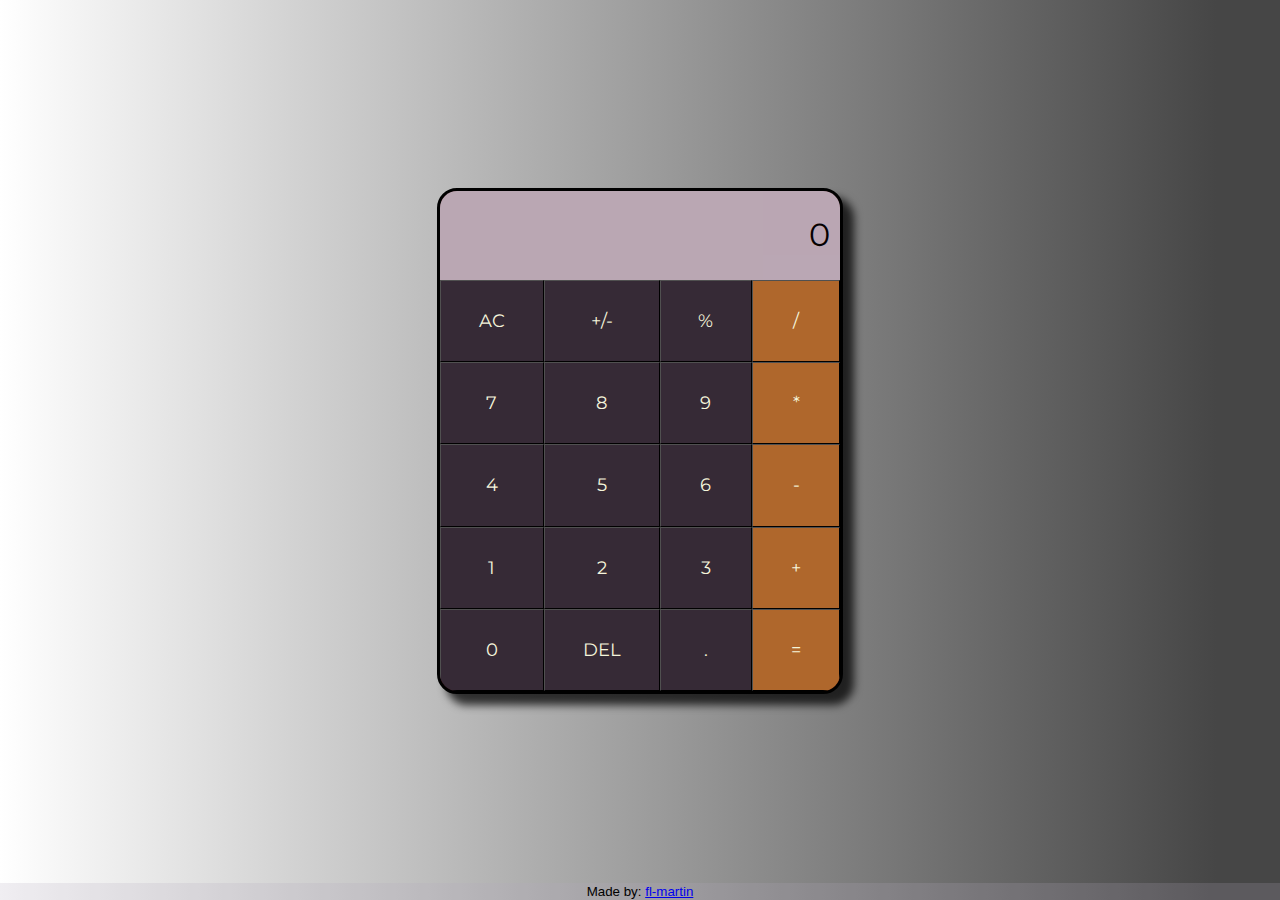
<file: index.html>
<!DOCTYPE html>
<html>
    <head>
        <title>Calculator</title>
        <link rel="stylesheet" href="CSS/reset.css">
        <link rel="stylesheet" href="CSS/style.css">
        <link rel="preconnect" href="https://fonts.gstatic.com">
        <link href="https://fonts.googleapis.com/css2?family=Montserrat:wght@300&display=swap" rel="stylesheet">
    </head>
    <body>
        <div class="container">
            <div id="display">
                0
            </div>
            <button id="AC">AC</button>
            <button id="n+/-">+/-</button>
            <button id="n%" value="%">%</button>
            <button class="operator" id="n/" value="/">/</button>
            <button class="number" id="n7" value="7">7</button>
            <button class="number" id="n8" value="8">8</button>
            <button class="number" id="n9" value="9">9</button>
            <button class="operator" id="n*" value="*">*</button>
            <button class="number" id="n4" value="4">4</button>
            <button class="number" id="n5" value="5">5</button>
            <button class="number" id="n6" value="6">6</button>
            <button class="operator" id="n-" value="-">-</button>
            <button class="number" id="n1" value="1">1</button>
            <button class="number" id="n2" value="2">2</button>
            <button class="number" id="n3" value="3">3</button>
            <button class="operator" id="n+" value="+">+</button>
            <button class="number" id="n0" value="0">0</button>
            <button id="delete">DEL</button>
            <button id="n." value=".">.</button>
            <button id="equal" value="=">=</button>
            </div>
        </div>
        <footer>Made by: <a href="https://github.com/fl-martin">fl-martin</a></footer>
        <script src="script.js"></script>
    </body>
</html>
</file>
<file: CSS/style.css>
body {
    display: flex;
    overflow: hidden;
    height: 100vh;
    width: 100vw;
    flex-direction: column;
    justify-content: center;
    background: rgb(255,255,255);
    background: linear-gradient(90deg, rgba(255,255,255,1) 0%, rgb(70, 70, 70) 95%);  
}

.container {
    width: 400px;
    height: 500px;
    margin: auto;
    border: 3px solid;
    display: grid;
    grid-template-columns: repeat(4, auto);
    grid-template-rows: repeat(6, auto);
    background-color: rgb(53, 5, 5);
    border-radius: 20px;
    overflow: hidden;
    box-shadow: 10px 10px 8px 1px rgba(0,0,0,0.75);
    -webkit-box-shadow: 10px 10px 8px 1px rgba(0,0,0,0.75);
    -moz-box-shadow: 10px 10px 8px 1px rgba(0,0,0,0.75);
}

#display {
    grid-column: 1/5;
    text-align: end; 
    background-color: rgb(201, 185, 199);
    display: flex;
    flex-direction: column;
    justify-content: center; 
    padding: 0px 10px 0px 10px;
    font-size: xx-large;
    font-family: 'Montserrat', sans-serif;
    opacity: 90%;
}

button {
    background-color: rgb(54, 42, 54);
    font-size: large; 
    font-family: 'Montserrat', sans-serif;
    color: beige;  
    border-width: 1px;
    border-color: rgb(80, 80, 80);
    border-style: outset;
    transition: 0.5s;
} 

button:hover {
    background-color: rgb(104, 85, 104);
}

button:focus {
    outline: rgb(189, 128, 58) auto 1px;
}

.operator {
    background-color: rgb(175, 103, 44) ;
}

#equal {
    background-color: rgb(175, 103, 44) ;
}
 
footer {
    text-align: center;
    padding-top: 2px;
    padding-bottom: 2px;
    background-color: rgba(180, 172, 191, 0.2);
    font-family: Verdana, Geneva, Tahoma, sans-serif;
    font-size: smaller;
 }
</file>
